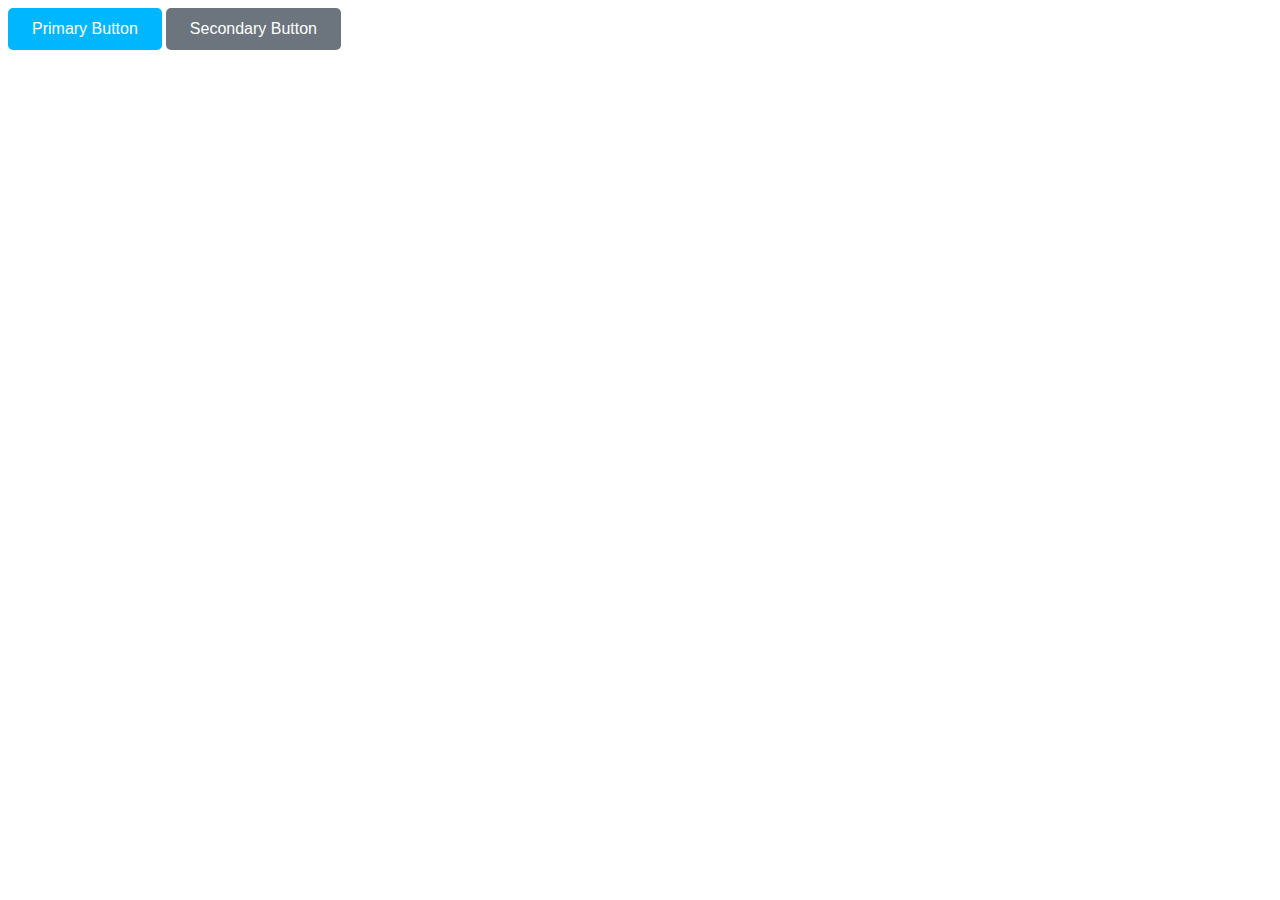
<file: index.html>
<!-- TASK 1 Problem Statement
Explain the purpose of using the var() function in css. Also you have created two buttons with id named
primaryBtn and secondaryBtn which should be given background colors using the var() function. The color
code for primaryColor is #00b7ff and secondaryColor is #6c757d.-->

<!-- answer
 The var() function in CSS is used to insert the value of a custom property (also known as a CSS variable) into other properties. It allows you to reuse values across your CSS, making it easier to maintain and update the styles. You can define custom properties and then reference them using var(), improving code reusability and flexibility.


-->
<!DOCTYPE html>
<html lang="en">
<head>
    <meta charset="UTF-8">
    <meta name="viewport" content="width=device-width, initial-scale=1.0">
    <link rel="stylesheet" href="/index.css">
    <title>Document</title>
</head>
<body>
    <button id="primaryBtn">Primary Button</button>
    <button id="secondaryBtn">Secondary Button</button>
</body>
</html>
</file>
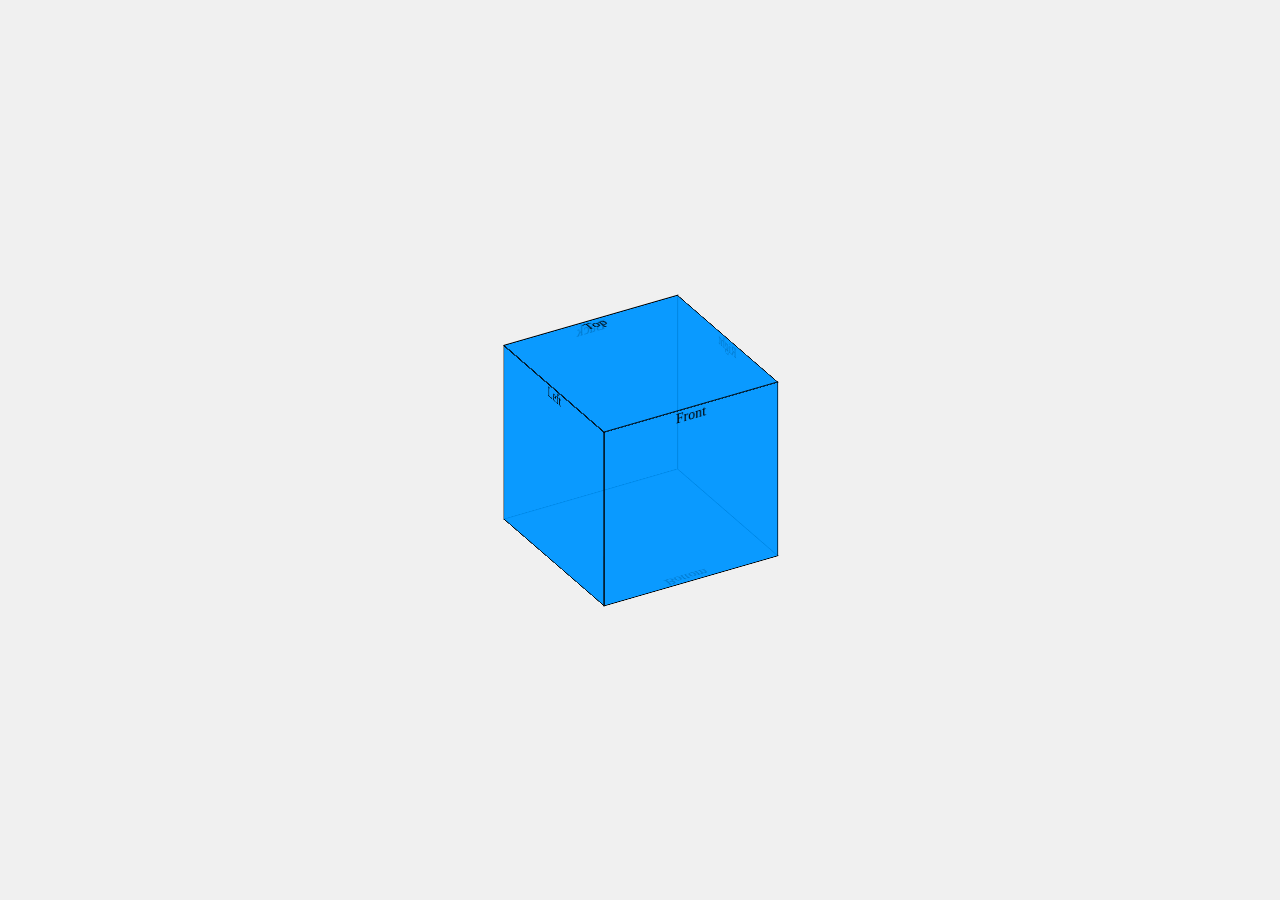
<file: Question2.html>
<!-- QUESTION2 Problem Statement
Create a 3D cube using the transform property of CSS. -->

<!DOCTYPE html>
<html lang="en">
<head>
    <meta charset="UTF-8">
    <meta name="viewport" content="width=device-width, initial-scale=1.0">
    <link rel="stylesheet" href="/Question2.css">
    <title>Document</title>
</head>
<body>
    <div class="cube">
        <div class="face front">Front</div>
        <div class="face back">Back</div>
        <div class="face left">Left</div>
        <div class="face right">Right</div>
        <div class="face top">Top</div>
        <div class="face bottom">Bottom</div>
    </div>
</body>
</html>
</file>
<file: index.css>
:root {
    --primaryColor: #00b7ff;
    --secondaryColor: #6c757d;
}

#primaryBtn {
    background-color: var(--primaryColor);
    color: white;
    padding: 12px 24px;
    font-size: 16px;
    border: none;
    border-radius: 5px;
    cursor: pointer;
}

#secondaryBtn {
    background-color: var(--secondaryColor);
    color: white;
    padding: 12px 24px;
    font-size: 16px;
    border: none;
    border-radius: 5px;
    cursor: pointer;
}
/* In the button styles,
we use var(--primaryColor) and var(--secondaryColor) to set the background color of the buttons. The var() function references the color values defined . */
</file>
<file: Question2.css>
body {
    display: flex;
    justify-content: center;
    align-items: center;
    height: 100vh;
    background-color: #f0f0f0;
    margin: 0;
}

.cube {
    position: relative;
    width: 200px;
    height: 200px;
    text-align: center;
    transform-style: preserve-3d;
    transform: rotateX(-30deg) rotateY(30deg);
    animation: rotateCube 5s infinite linear;
}

/* properties of each face */
.face {
    position: absolute;
    width: 200px;
    height: 200px;
    background-color: rgba(0, 150, 255, 0.8);
    border: 1px solid #000;
}

/* Positioning each face  */
.front {
    transform: translateZ(100px);
}

.back {
    transform: rotateY(180deg) translateZ(100px);
}

.left {
    transform: rotateY(-90deg) translateZ(100px);
}

.right {
    transform: rotateY(90deg) translateZ(100px);
}

.top {
    transform: rotateX(90deg) translateZ(100px);
}

.bottom {
    transform: rotateX(-90deg) translateZ(100px);
}

/* Animation  */
@keyframes rotateCube {
    from {
        transform: rotateX(-30deg) rotateY(30deg);
    }

    to {
        transform: rotateX(-30deg) rotateY(390deg);
        /* Complete rotation */
    }
}
</file>
